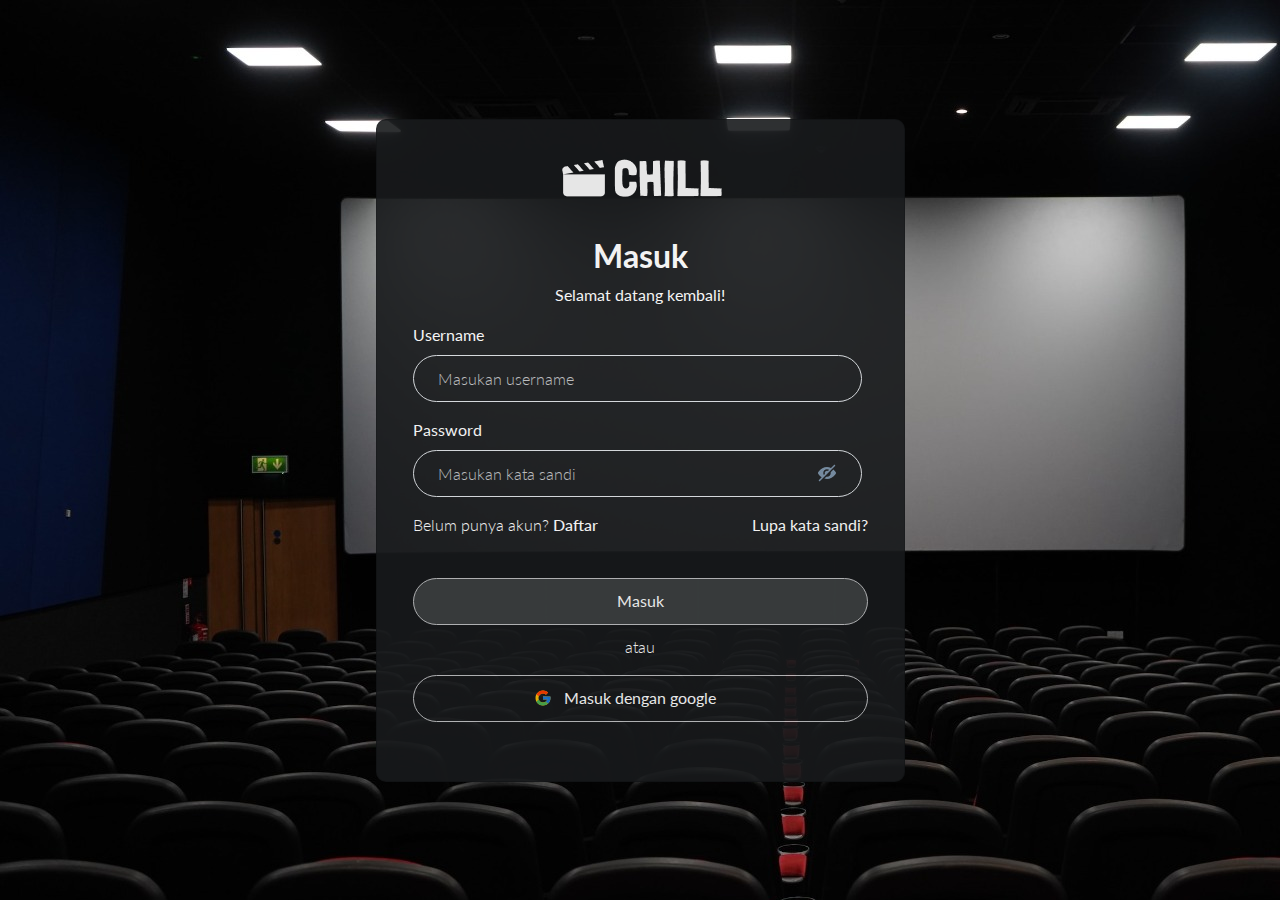
<file: Mission3/Mission/index.html>
<!DOCTYPE html>
<html lang="en">
<meta charset="UTF-8">
<meta name="viewport" content="width=device-width, initial-scale=1.0">
<meta http-equiv="X-UA-Compatible" content="ie=edge">
<title>Login</title>
<!-- Font -->
<link rel="preconnect" href="https://fonts.googleapis.com">
<link rel="preconnect" href="https://fonts.gstatic.com" crossorigin>
<link href="https://fonts.googleapis.com/css2?family=Lato:wght@100;300;400;700&display=swap" rel="stylesheet">
<!-- Bootstrap 5 CSS -->
<link href="https://cdn.jsdelivr.net/npm/bootstrap@5.3.0-alpha1/dist/css/bootstrap.min.css" rel="stylesheet">
</head>

<body class="d-flex justify-content-center align-items-center vh-100"
    style="background-image: url('../Mission/assets/bg.jpg');">
    <!-- Main content -->
    <div class="container">
        <div class="row justify-content-center">
            <div class="col-md-12 d-flex justify-content-center">
                <div class="card login">
                    <div class="card-body">
                        <div class="header-login text-center">
                            <img src="../Mission/assets/Logo.png" alt="logo" style="margin-bottom: 37px;">
                            <h2 style="font-weight: 700;">Masuk</h2>
                            <p style="font-weight: 400;">Selamat datang kembali!</p>
                        </div>
                        <div class="form-login">
                            <form>
                                <div class="mb-3">
                                    <label for="username" class="form-label">Username</label>
                                    <input type="text" class="form-control" id="username"
                                        placeholder="&emsp;Masukan username"
                                        style="background-color: #181a1c; border-radius: 24px; width: 449px; height: 47px; color: #C1C2C4; font-weight: 300;">

                                </div>
                                <div class="mb-3 ">
                                    <label for="password" class="form-label">Password</label>
                                    <input type="password" class="form-control input-with-icon" id="password"
                                        placeholder="&emsp;Masukan kata sandi"
                                        style="background-color: #181a1c; border-radius: 24px; width: 449px; height: 47px; color: #C1C2C4; font-weight: 300">

                                </div>
                                <div class="footer-login text-center">
                                    <div class="row">
                                        <div class="col-md-6 text-start icon-label"
                                            style="font-size: 16px; margin-bottom: 25px;">
                                            <p style="font-weight: 300;">Belum punya akun? <a href="#"
                                                    class="daftar-link"
                                                    style="text-decoration: none; color: #ffffff; font-weight: 500;">Daftar</a>
                                            </p>
                                        </div>
                                        <div class="col-md-6 text-end">
                                            <a href="#" class="daftar-link"
                                                style="text-decoration: none; color: #ffffff;">Lupa kata sandi?</a>
                                        </div>
                                    </div>
                                    <button type="submit" class="btn btn-light w-100 btn-login"
                                        style="margin-bottom: 10px;"><a href="../Mission/landingpage1.html"
                                            style="text-decoration: none; font-weight: 400; color: white;">Masuk</a></button>
                            </form>
                            <p style="font-weight: 300;">atau</p>
                            <button type="submit" class="btn btn-light w-100 btn-login-google">
                                <a href="../Mission/regis.html"
                                    style="text-decoration: none; font-weight: 400; color: white;">
                                    Masuk dengan google</a>
                            </button>
                        </div>
                    </div>
                </div>
            </div>
        </div>
    </div>

    <!-- Bootstrap 5 JavaScript Bundle with Popper -->
    <script src="https://cdn.jsdelivr.net/npm/bootstrap@5.3.0-alpha1/dist/js/bootstrap.bundle.min.js"></script>
</body>
<style>
    .card {
        width: 529px;
        height: 663px;
        border-radius: 10px;
        background-color: #181a1c;
        color: #ffffff;
        opacity: 0.9;
    }

    .form-label {
        color: #ffffff;
    }

    .login {
        padding: 20px;
        max-width: 629px;
    }


    .btn-login {
        font-size: 16px;
        line-height: 22.4px;
        width: 449px;
        height: 47px;
        background-color: #3d4142;
        color: #fff;
        border-radius: 24px;
        border-color: #C1C2C4;

    }

    .input-with-icon {
        background-image: url('../Mission/assets/pass.svg');
        background-repeat: no-repeat;
        background-position: right 25px center;
        background-size: 18px 18px;
    }

    .btn-login-google {
        background-image: url('../Mission/assets/google.svg');
        background-repeat: no-repeat;
        background-position: left 120px center;
        background-size: 18px 18px;
        font-size: 16px;
        line-height: 22.4px;
        width: 449px;
        height: 47px;
        border-radius: 24px;
        border-color: #C1C2C4;
        background-color: #181a1c;
        color: #fff;
    }

    body {
        font-family: Lato, sans-serif;
        background-color: #f8f9fa;
    }

    #username::placeholder {
        color: #C1C2C4;
    }

    #password::placeholder {
        color: #C1C2C4;
    }
</style>

</html>
</file>
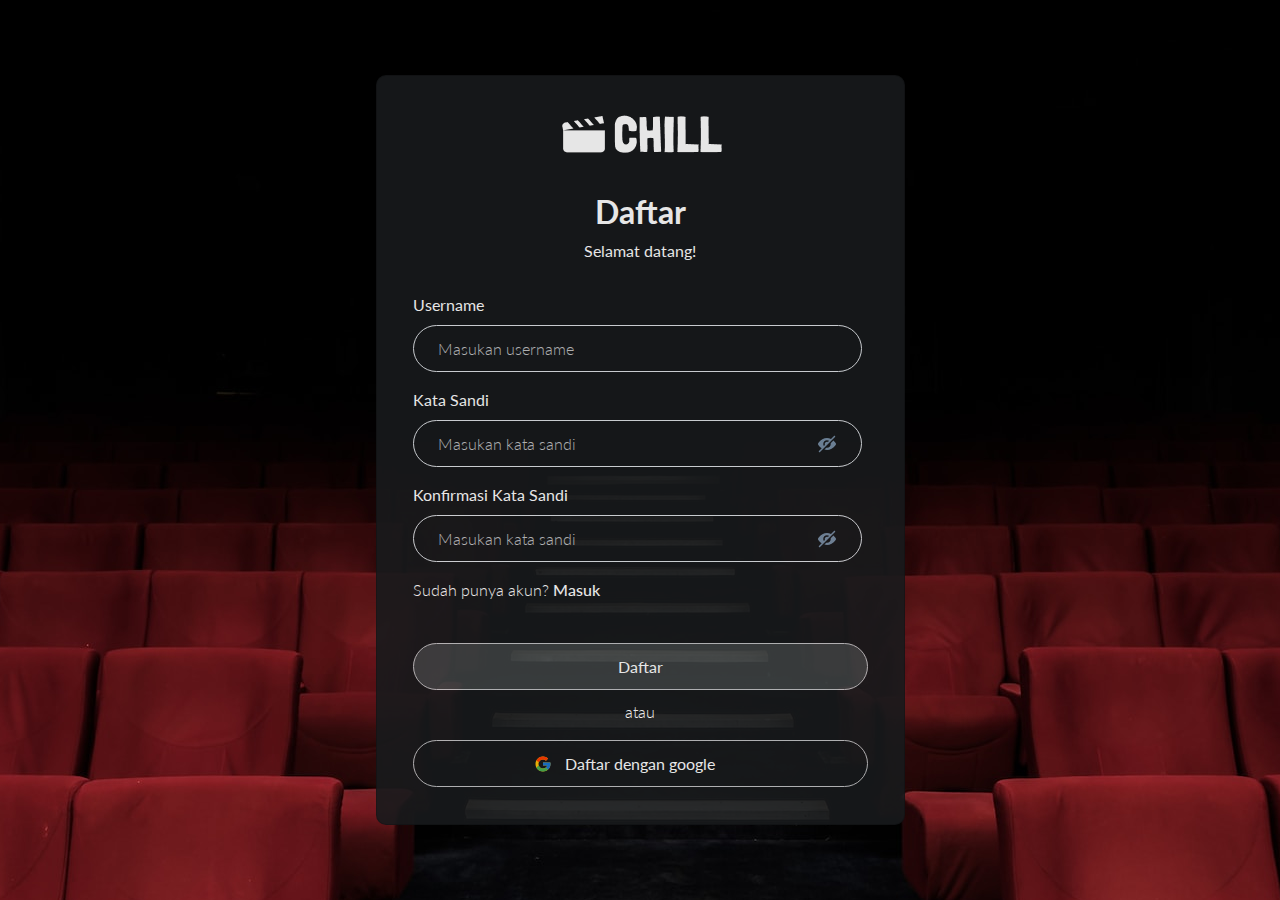
<file: Mission3/Mission/regis.html>
<!DOCTYPE html>
<html lang="en">

<meta charset="UTF-8">
<meta name="viewport" content="width=device-width, initial-scale=1.0">
<meta http-equiv="X-UA-Compatible" content="ie=edge">
<title>Register</title>
<!-- Font -->
<link rel="preconnect" href="https://fonts.googleapis.com">
<link rel="preconnect" href="https://fonts.gstatic.com" crossorigin>
<link href="https://fonts.googleapis.com/css2?family=Lato:wght@100;300;400;700&display=swap" rel="stylesheet">
<!-- Bootstrap 5 CSS -->
<link href="https://cdn.jsdelivr.net/npm/bootstrap@5.3.0-alpha1/dist/css/bootstrap.min.css" rel="stylesheet">
</head>

<body class="d-flex justify-content-center align-items-center vh-100"
    style="background-image: url('../Mission/assets/bgregis.jpg');">

    <!-- Main content -->
    <div class="container">
        <div class="row justify-content-center">
            <div class="col-md-12 d-flex justify-content-center">
                <div class="card login">
                    <div class="card-body">
                        <div class="header-login text-center">
                            <img src="../Mission/assets/Logo.png" alt="logo" style="margin-bottom: 37px;">
                            <h2 style="font-weight: 700;">Daftar</h2>
                            <p style="margin-bottom: 30px; font-weight: 400;">Selamat datang!</p>
                        </div>
                        <div class="form-login">
                            <form>
                                <div class="mb-3">
                                    <label for="username" class="form-label">Username</label>
                                    <input type="text" class="form-control" id="username"
                                        placeholder="&emsp;Masukan username"
                                        style="background-color: #181a1c; border-radius: 24px; width: 449px; height: 47px; color: #C1C2C4; font-weight: 300;">

                                </div>
                                <div class="mb-3 ">
                                    <label for="password" class="form-label">Kata Sandi</label>
                                    <input type="password" class="form-control input-with-icon" id="password"
                                        placeholder="&emsp;Masukan kata sandi"
                                        style="background-color: #181a1c; border-radius: 24px; width: 449px; height: 47px; color: #C1C2C4; font-weight: 300;">

                                </div>
                                <div class="mb-3 ">
                                    <label for="password" class="form-label">Konfirmasi Kata Sandi</label>
                                    <input type="password" class="form-control input-with-icon" id="password"
                                        placeholder="&emsp;Masukan kata sandi"
                                        style="background-color: #181a1c; border-radius: 24px; width: 449px; height: 47px; color: #C1C2C4; font-weight: 300;">

                                </div>
                                <div class="footer-login text-center">
                                    <div class="row">
                                        <div class="col-md-6 text-start icon-label"
                                            style="font-size: 16px; margin-bottom: 25px;">
                                            <p style="font-weight: 300;">Sudah punya akun? <a href="#"
                                                    class="daftar-link"
                                                    style="text-decoration: none; color: #fff; font-weight: 500;">Masuk</a>
                                            </p>
                                        </div>
                                    </div>
                                    <button type="submit" class="btn btn-light w-100 btn-login"
                                        style="margin-bottom: 10px;"><a href="../Mission/index.html"
                                            style="text-decoration: none; font-weight: 400; color: white;">Daftar</a>
                                    </button>
                            </form>
                            <p style="font-weight: 300;">atau</p>
                            <button type="submit" class="btn btn-light w-100 btn-login-google">
                                Daftar dengan google
                            </button>
                        </div>
                    </div>
                </div>
            </div>
        </div>
    </div>

    <!-- Bootstrap 5 JavaScript Bundle with Popper -->
    <script src="https://cdn.jsdelivr.net/npm/bootstrap@5.3.0-alpha1/dist/js/bootstrap.bundle.min.js"></script>
</body>
<style>
    .card {
        width: 529px;
        height: 750px;
        border-radius: 10px;
        background-color: #181a1c;
        color: #ffffff;
        opacity: 0.9;
    }

    .form-label {
        color: #ffffff;
    }

    .login {
        padding: 20px;
        max-width: 629px;
    }


    .btn-login {
        font-size: 16px;
        line-height: 22.4px;
        width: 449px;
        height: 47px;
        background-color: #3d4142;
        color: #ffffff;
        border-radius: 24px;
        border-color: #C1C2C4;

    }

    .input-with-icon {
        background-image: url('../Mission/assets/pass.svg');
        background-repeat: no-repeat;
        background-position: right 25px center;
        background-size: 18px 18px;
    }

    .btn-login-google {
        background-image: url('../Mission/assets/google.svg');
        background-repeat: no-repeat;
        background-position: left 120px center;
        background-size: 18px 18px;
        font-size: 16px;
        line-height: 22.4px;
        width: 449px;
        height: 47px;
        border-radius: 24px;
        border-color: #C1C2C4;
        background-color: #181a1c;
        color: white;
    }

    body {
        font-family: Lato, sans-serif;
        background-color: #f8f9fa;
        background-position: 50% 50%;
    }

    #username::placeholder {
        color: #C1C2C4;
    }

    #password::placeholder {
        color: #C1C2C4;
    }
</style>

</html>
</file>
